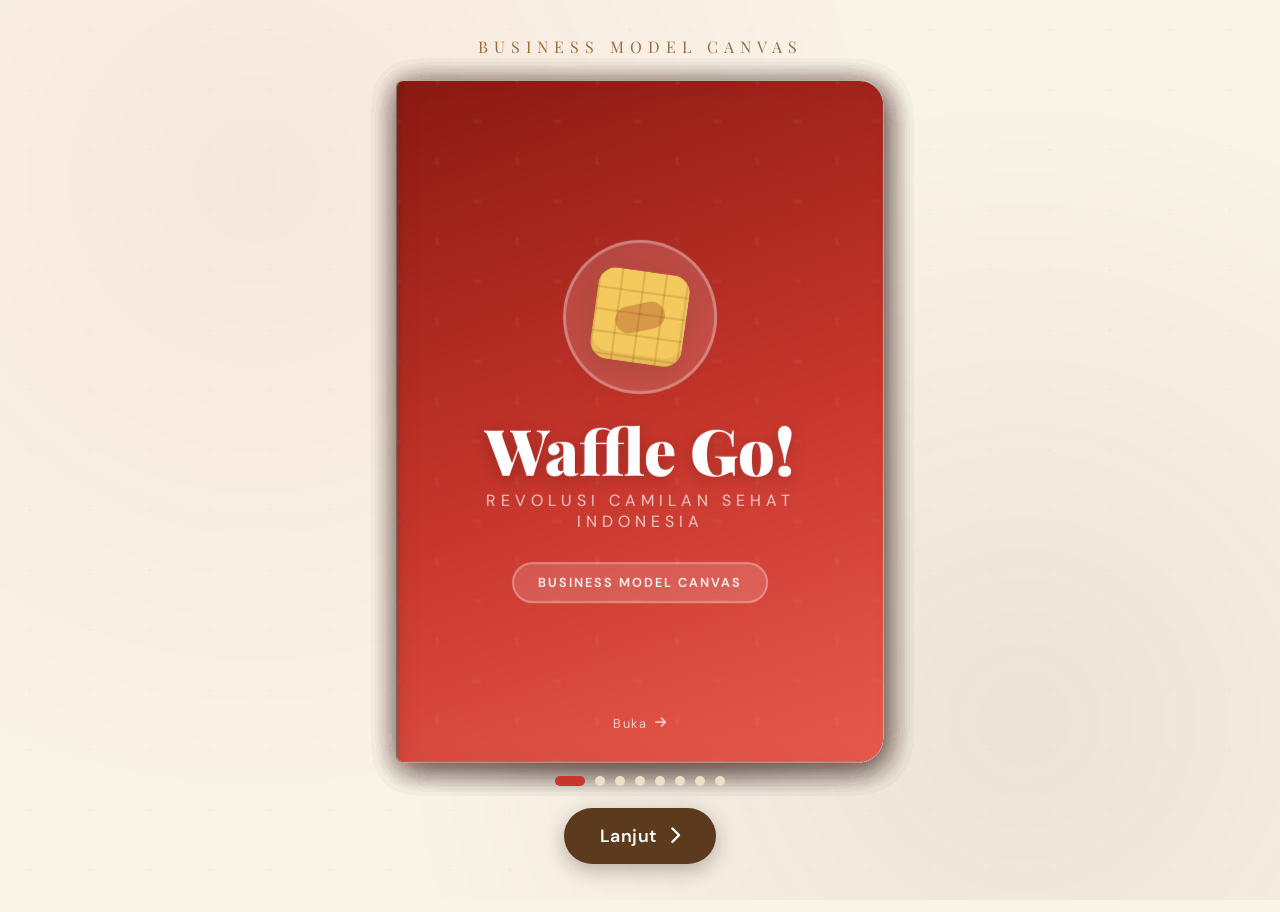
<file: index.html>
<!DOCTYPE html>
<html lang="id">

<head>
    <meta charset="UTF-8">
    <meta name="viewport" content="width=device-width, initial-scale=1.0">
    <title>Waffle Go! - Business Model Canvas</title>
    <link rel="preconnect" href="https://fonts.googleapis.com">
    <link
        href="https://fonts.googleapis.com/css2?family=Playfair+Display:ital,wght@0,700;0,900;1,700&family=DM+Sans:wght@300;400;500;600&display=swap"
        rel="stylesheet">
    <link rel="stylesheet" href="https://cdnjs.cloudflare.com/ajax/libs/font-awesome/6.4.0/css/all.min.css">
    <link rel="stylesheet" href="style.css">
</head>

<body>

    <p class="book-title">Business Model Canvas</p>

    <div class="scene">
        <div class="book-shadow" id="bookShadow"></div>
        <div class="book" id="book">

            <!-- PAPER 1: Cover / Intro -->
            <div class="paper">
                <div class="front cover">
                    <div class="cover-waffle-circle"></div>
                    <div class="cover-brand">Waffle Go!</div>
                    <div class="cover-tagline">Revolusi Camilan Sehat Indonesia</div>
                    <div class="cover-badge">Business Model Canvas</div>
                    <div class="flip-hint">Buka <i class="fas fa-arrow-right"></i></div>
                </div>
                <div class="back intro-page intro-face">
                    <h2>Revolusi Waffle Oat</h2>
                    <p>Waffle Go! hadir sebagai pionir kuliner yang memadukan kelezatan camilan bergaya modern dengan
                        gaya hidup sehat - mendobrak stigma bahwa makanan diet itu membosankan.</p>
                    <p>Dokumen ini menjabarkan <strong>9 blok utama BMC</strong> yang memetakan secara detail potensi
                        dan strategi operasional kami.</p>
                    <div class="intro-highlight">
                        <strong>Misi Kami</strong>
                        Menjadi brand camilan fungsional #1 di kalangan anak muda Indonesia yang sehat, aktif, dan sadar
                        gizi.
                    </div>
                    <div class="page-num">1 / 14</div>
                </div>
            </div>

            <!-- PAPER 2: Customer Segments / Value Propositions -->
            <div class="paper">
                <div class="front content-page">
                    <div class="bmc-header">
                        <div class="bmc-icon-wrap"><i class="fas fa-users"></i></div>
                        <div class="bmc-header-text">
                            <h2>Customer Segments</h2>
                            <span>BMC Blok 1</span>
                        </div>
                    </div>
                    <ul class="bmc-list">
                        <li><span class="dot"></span>
                            <div><strong>Gen Z & Milenial</strong>Usia 15-35 tahun, urban, aktif di media sosial</div>
                        </li>
                        <li><span class="dot"></span>
                            <div><strong>Mahasiswa & Pekerja Awal</strong>Sibuk, butuh asupan bergizi yang praktis</div>
                        </li>
                        <li><span class="dot"></span>
                            <div><strong>Penganut Hidup Sehat</strong>Fitness enthusiast & health-conscious consumer
                            </div>
                        </li>
                        <li><span class="dot"></span>
                            <div><strong>Pencari Makanan On-the-Go</strong>Prioritaskan kecepatan & kepraktisan</div>
                        </li>
                    </ul>
                    <div class="page-num">2 / 14</div>
                </div>
                <div class="back content-page">
                    <div class="bmc-header">
                        <div class="bmc-icon-wrap"><i class="fas fa-gem"></i></div>
                        <div class="bmc-header-text">
                            <h2>Value Propositions</h2>
                            <span>BMC Blok 2</span>
                        </div>
                    </div>
                    <ul class="bmc-list">
                        <li><span class="dot"></span>
                            <div><strong>100% Tepung Oat</strong>Tinggi serat, indeks glikemik rendah, bebas terigu
                            </div>
                        </li>
                        <li><span class="dot"></span>
                            <div><strong>Cepat Saji & Bergizi</strong>Praktis tanpa kompromi nutrisi</div>
                        </li>
                        <li><span class="dot"></span>
                            <div><strong>Eco-Friendly</strong>Kemasan 100% biodegradable</div>
                        </li>
                        <li><span class="dot"></span>
                            <div><strong>Rasa Variatif</strong>Manis alami & gurih untuk semua selera</div>
                        </li>
                    </ul>
                    <div class="page-num">3 / 14</div>
                </div>
            </div>

            <!-- PAPER 3: Channels / Customer Relationships -->
            <div class="paper">
                <div class="front content-page">
                    <div class="bmc-header">
                        <div class="bmc-icon-wrap"><i class="fas fa-store"></i></div>
                        <div class="bmc-header-text">
                            <h2>Channels</h2>
                            <span>BMC Blok 3</span>
                        </div>
                    </div>
                    <ul class="bmc-list">
                        <li><span class="dot"></span>
                            <div><strong>Kiosk Offline</strong>Area kampus, stasiun transit, pusat perbelanjaan</div>
                        </li>
                        <li><span class="dot"></span>
                            <div><strong>Platform Online</strong>GoFood, GrabFood, ShopeeFood</div>
                        </li>
                        <li><span class="dot"></span>
                            <div><strong>Media Sosial</strong>Instagram, TikTok, WhatsApp Business</div>
                        </li>
                        <li><span class="dot"></span>
                            <div><strong>Website & App</strong>Pre-order & loyalty program digital</div>
                        </li>
                    </ul>
                    <div class="page-num">4 / 14</div>
                </div>
                <div class="back content-page">
                    <div class="bmc-header">
                        <div class="bmc-icon-wrap"><i class="fas fa-heart"></i></div>
                        <div class="bmc-header-text">
                            <h2>Customer Relationships</h2>
                            <span>BMC Blok 4</span>
                        </div>
                    </div>
                    <ul class="bmc-list">
                        <li><span class="dot"></span>
                            <div><strong>Digital Stamp Loyalty</strong>Kumpulkan poin, dapatkan wafel gratis</div>
                        </li>
                        <li><span class="dot"></span>
                            <div><strong>Diskon Pelajar</strong>Harga khusus dengan ID Mahasiswa</div>
                        </li>
                        <li><span class="dot"></span>
                            <div><strong>Co-creation</strong>Voting menu baru via Instagram Stories</div>
                        </li>
                        <li><span class="dot"></span>
                            <div><strong>CS Responsif</strong>Layanan via DM dalam 30 menit</div>
                        </li>
                    </ul>
                    <div class="page-num">5 / 14</div>
                </div>
            </div>

            <!-- PAPER 4: Revenue Streams / Key Activities -->
            <div class="paper">
                <div class="front content-page">
                    <div class="bmc-header">
                        <div class="bmc-icon-wrap"><i class="fas fa-money-bill-wave"></i></div>
                        <div class="bmc-header-text">
                            <h2>Revenue Streams</h2>
                            <span>BMC Blok 5</span>
                        </div>
                    </div>
                    <ul class="bmc-list">
                        <li><span class="dot"></span>
                            <div><strong>Direct Sales</strong>Penjualan langsung di kiosk/booth</div>
                        </li>
                        <li><span class="dot"></span>
                            <div><strong>Online Order</strong>Komisi aplikasi delivery online</div>
                        </li>
                        <li><span class="dot"></span>
                            <div><strong>Katering B2B</strong>Event kampus, kantor, arisan komunitas</div>
                        </li>
                        <li><span class="dot"></span>
                            <div><strong>Cross-selling</strong>Minuman sehat & merchandise</div>
                        </li>
                    </ul>
                    <div class="page-num">6 / 14</div>
                </div>
                <div class="back content-page">
                    <div class="bmc-header">
                        <div class="bmc-icon-wrap"><i class="fas fa-cogs"></i></div>
                        <div class="bmc-header-text">
                            <h2>Key Activities</h2>
                            <span>BMC Blok 6</span>
                        </div>
                    </div>
                    <ul class="bmc-list">
                        <li><span class="dot"></span>
                            <div><strong>Produksi Harian</strong>Adonan oat segar disiapkan setiap pagi</div>
                        </li>
                        <li><span class="dot"></span>
                            <div><strong>Pelayanan Kilat</strong>Waktu penyajian < 3 menit per porsi</div>
                        </li>
                        <li><span class="dot"></span>
                            <div><strong>Pemasaran Digital</strong>Konten edukasi gizi & promo harian</div>
                        </li>
                        <li><span class="dot"></span>
                            <div><strong>R&D Rasa Baru</strong>Inovasi menu setiap kuartal</div>
                        </li>
                    </ul>
                    <div class="page-num">7 / 14</div>
                </div>
            </div>

            <!-- PAPER 5: Key Resources / Key Partnerships -->
            <div class="paper">
                <div class="front content-page">
                    <div class="bmc-header">
                        <div class="bmc-icon-wrap"><i class="fas fa-box-open"></i></div>
                        <div class="bmc-header-text">
                            <h2>Key Resources</h2>
                            <span>BMC Blok 7</span>
                        </div>
                    </div>
                    <ul class="bmc-list">
                        <li><span class="dot"></span>
                            <div><strong>Resep Rahasia</strong>Formulasi adonan oat eksklusif</div>
                        </li>
                        <li><span class="dot"></span>
                            <div><strong>Mesin Wafel Industri</strong>Presisi tinggi & kapasitas besar</div>
                        </li>
                        <li><span class="dot"></span>
                            <div><strong>SDM Terlatih</strong>Karyawan cekatan & hygiene-certified</div>
                        </li>
                        <li><span class="dot"></span>
                            <div><strong>Brand & Sosmed</strong>Identitas visual kuat + 10K+ followers</div>
                        </li>
                    </ul>
                    <div class="page-num">8 / 14</div>
                </div>
                <div class="back content-page">
                    <div class="bmc-header">
                        <div class="bmc-icon-wrap"><i class="fas fa-handshake"></i></div>
                        <div class="bmc-header-text">
                            <h2>Key Partnerships</h2>
                            <span>BMC Blok 8</span>
                        </div>
                    </div>
                    <ul class="bmc-list">
                        <li><span class="dot"></span>
                            <div><strong>Supplier Oat & Buah</strong>Pemasok lokal berstandar organik</div>
                        </li>
                        <li><span class="dot"></span>
                            <div><strong>Penyedia Lahan</strong>Koperasi kampus & minimarket</div>
                        </li>
                        <li><span class="dot"></span>
                            <div><strong>Ojek Online</strong>Gojek, Grab, Shopee untuk delivery</div>
                        </li>
                        <li><span class="dot"></span>
                            <div><strong>Fintech Payment</strong>QRIS, GoPay, OVO, Dana</div>
                        </li>
                    </ul>
                    <div class="page-num">9 / 14</div>
                </div>
            </div>

            <!-- PAPER 6: Cost Structure / Keunggulan -->
            <div class="paper">
                <div class="front content-page">
                    <div class="bmc-header">
                        <div class="bmc-icon-wrap"><i class="fas fa-chart-pie"></i></div>
                        <div class="bmc-header-text">
                            <h2>Cost Structure</h2>
                            <span>BMC Blok 9</span>
                        </div>
                    </div>
                    <ul class="bmc-list">
                        <li><span class="dot"></span>
                            <div><strong>Biaya Variabel</strong>Bahan baku, kemasan, komisi aplikasi delivery</div>
                        </li>
                        <li><span class="dot"></span>
                            <div><strong>Biaya Tetap</strong>Sewa booth, gaji karyawan, utilitas</div>
                        </li>
                        <li><span class="dot"></span>
                            <div><strong>Pemasaran</strong>Iklan digital, kolaborasi influencer</div>
                        </li>
                        <li><span class="dot"></span>
                            <div><strong>Overhead</strong>Listrik, air, internet, platform fee</div>
                        </li>
                    </ul>
                    <div class="page-num">10 / 14</div>
                </div>
                <div class="back content-page">
                    <div class="section-header">
                        <p class="section-title">Keunggulan Kompetitif</p>
                        <p class="section-subtitle">Why Waffle Go!</p>
                    </div>
                    <div class="advantage-item">
                        <div class="adv-emoji"><i class="fas fa-water"></i></div>
                        <div class="adv-text">
                            <strong>Blue Ocean Strategy</strong>
                            <span>Pasar baru sebagai makanan fungsional, bukan sekadar dessert</span>
                        </div>
                    </div>
                    <div class="advantage-item">
                        <div class="adv-emoji"><i class="fas fa-seedling"></i></div>
                        <div class="adv-text">
                            <strong>Nutrisi Superior</strong>
                            <span>100% oat, bebas terigu, pemanis alami</span>
                        </div>
                    </div>
                    <div class="advantage-item">
                        <div class="adv-emoji"><i class="fas fa-bolt"></i></div>
                        <div class="adv-text">
                            <strong>Speed & Convenience</strong>
                            <span>Kemasan ergonomis on-the-go siap dalam 3 menit</span>
                        </div>
                    </div>
                    <div class="advantage-item">
                        <div class="adv-emoji"><i class="fas fa-recycle"></i></div>
                        <div class="adv-text">
                            <strong>Eco-Commitment</strong>
                            <span>100% kemasan biodegradable, jejak karbon minim</span>
                        </div>
                    </div>
                    <div class="page-num">11 / 14</div>
                </div>
            </div>

            <!-- PAPER 7: Menu / Back Cover -->
            <div class="paper">
                <div class="front content-page">
                    <div class="section-header">
                        <p class="section-title section-title--large">Menu Favorit</p>
                        <p class="section-subtitle">Our Signature Waffle</p>
                    </div>
                    <div class="menu-item">
                        <div class="menu-emoji"><i class="fas fa-droplet"></i></div>
                        <div class="menu-info">
                            <strong>Classic Honey</strong>
                            <span>Madu murni & oat krispi, clean & manis alami</span>
                        </div>
                        <div class="menu-price">18K</div>
                    </div>
                    <div class="menu-item">
                        <div class="menu-emoji"><i class="fas fa-cookie-bite"></i></div>
                        <div class="menu-info">
                            <strong>Choco Power</strong>
                            <span>Dark chocolate + almond cincang, protein boost</span>
                        </div>
                        <div class="menu-price">22K</div>
                    </div>
                    <div class="menu-item">
                        <div class="menu-emoji"><i class="fas fa-seedling"></i></div>
                        <div class="menu-info">
                            <strong>Berry Fit</strong>
                            <span>Stroberi segar + Greek Yogurt, segar & probiotik</span>
                        </div>
                        <div class="menu-price">24K</div>
                    </div>
                    <div class="menu-item">
                        <div class="menu-emoji"><i class="fas fa-cheese"></i></div>
                        <div class="menu-info">
                            <strong>Savory Cheezy</strong>
                            <span>Keju leleh + oregano, gurih tanpa rasa bersalah</span>
                        </div>
                        <div class="menu-price">20K</div>
                    </div>
                    <div class="page-num">12 / 14</div>
                </div>
                <div class="back cover back-cover">
                    <h2>Mari Bergabung!</h2>
                    <p class="sub">Jadilah bagian dari revolusi camilan sehat Indonesia</p>
                    <div class="contact-list">
                        <div class="contact-item">
                            <i class="fab fa-instagram"></i>
                            <span>@WaffleGo.id</span>
                        </div>
                        <div class="contact-item">
                            <i class="fab fa-whatsapp"></i>
                            <span>0812-3456-7890</span>
                        </div>
                        <div class="contact-item">
                            <i class="fas fa-globe"></i>
                            <span>www.wafflego.id</span>
                        </div>
                        <div class="contact-item">
                            <i class="fas fa-map-marker-alt"></i>
                            <span>Malang, Jawa Timur</span>
                        </div>
                    </div>
                    <div class="flip-hint"><i class="fas fa-arrow-left"></i> Kembali ke awal</div>
                    <div class="page-num page-num--light">14 / 14</div>
                </div>
            </div>

        </div>
    </div>

    <!-- Progress dots -->
    <div class="progress" id="progress"></div>

    <!-- Navigation -->
    <div class="controls">
        <button class="ctrl-btn" id="prev-btn" type="button">
            <i class="fas fa-chevron-left"></i> Kembali
        </button>
        <button class="ctrl-btn" id="next-btn" type="button">
            Lanjut <i class="fas fa-chevron-right"></i>
        </button>
    </div>
    <script src="script.js"></script>
</body>

</html>
</file>
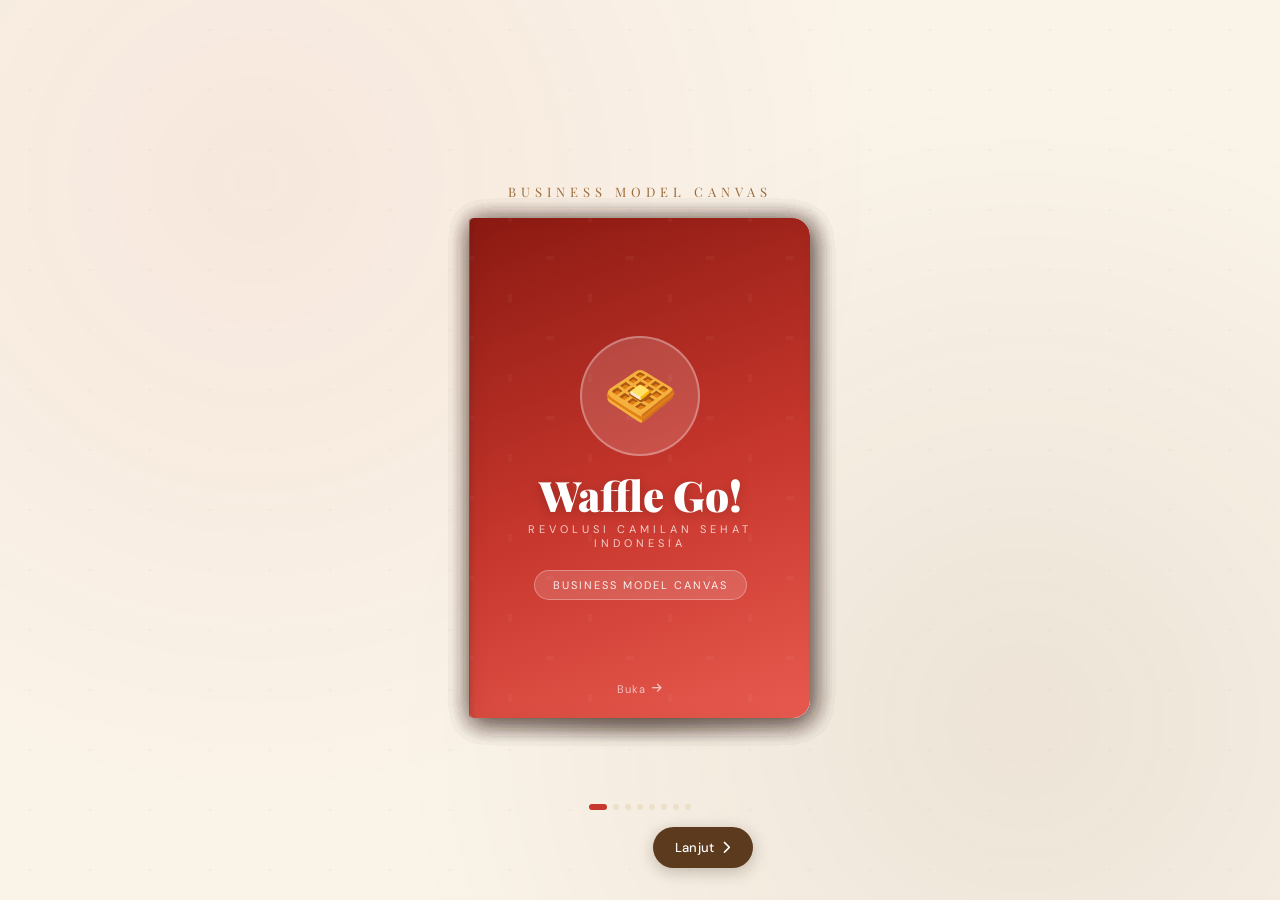
<file: waffle-go.html>
<!DOCTYPE html>
<html lang="id">
<head>
    <meta charset="UTF-8">
    <meta name="viewport" content="width=device-width, initial-scale=1.0">
    <title>Waffle Go! — Business Model Canvas</title>
    <link rel="preconnect" href="https://fonts.googleapis.com">
    <link href="https://fonts.googleapis.com/css2?family=Playfair+Display:ital,wght@0,700;0,900;1,700&family=DM+Sans:wght@300;400;500;600&display=swap" rel="stylesheet">
    <link rel="stylesheet" href="https://cdnjs.cloudflare.com/ajax/libs/font-awesome/6.4.0/css/all.min.css">
    <style>
        :root {
            --red: #C8372D;
            --red-dark: #8B1A12;
            --red-light: #F5C6C3;
            --cream: #FAF3E8;
            --cream-dark: #EDE0C8;
            --brown: #5C3A1E;
            --brown-light: #9C6B3C;
            --text: #2C1810;
            --white: #FFFDF9;
            --gold: #D4A843;
        }

        * { box-sizing: border-box; -webkit-tap-highlight-color: transparent; margin: 0; padding: 0; }

        body {
            background: var(--cream);
            display: flex;
            flex-direction: column;
            justify-content: center;
            align-items: center;
            min-height: 100vh;
            font-family: 'DM Sans', sans-serif;
            overflow: hidden;
            position: relative;
        }

        /* Background texture */
        body::before {
            content: '';
            position: fixed;
            inset: 0;
            background-image: 
                radial-gradient(circle at 20% 20%, rgba(200,55,45,0.06) 0%, transparent 50%),
                radial-gradient(circle at 80% 80%, rgba(92,58,30,0.08) 0%, transparent 50%),
                url("data:image/svg+xml,%3Csvg xmlns='http://www.w3.org/2000/svg' width='60' height='60'%3E%3Ccircle cx='30' cy='30' r='1' fill='%235C3A1E' opacity='0.06'/%3E%3C/svg%3E");
            pointer-events: none;
            z-index: 0;
        }

        /* Title above book */
        .book-title {
            font-family: 'Playfair Display', serif;
            font-size: 13px;
            letter-spacing: 5px;
            text-transform: uppercase;
            color: var(--brown-light);
            margin-bottom: 18px;
            position: relative;
            z-index: 10;
        }

        /* Scene + shadow */
        .scene {
            position: relative;
            z-index: 10;
        }

        .book-shadow {
            position: absolute;
            bottom: -20px;
            left: 50%;
            transform: translateX(-50%);
            width: 320px;
            height: 30px;
            background: radial-gradient(ellipse, rgba(44,24,16,0.3) 0%, transparent 70%);
            filter: blur(8px);
            z-index: 1;
            transition: width 0.6s ease;
        }

        /* Book container */
        .book {
            position: relative;
            width: 340px;
            height: 500px;
            transition: transform 0.7s cubic-bezier(0.645, 0.045, 0.355, 1);
            z-index: 2;
            transform-style: preserve-3d;
        }

        /* Paper layers */
        .paper {
            position: absolute;
            width: 100%;
            height: 100%;
            top: 0; left: 0;
            perspective: 2000px;
            transform-style: preserve-3d;
            transform-origin: left center;
            transition: transform 0.75s cubic-bezier(0.645, 0.045, 0.355, 1);
            cursor: pointer;
        }

        /* Page faces */
        .front, .back {
            background: var(--white);
            position: absolute;
            width: 100%;
            height: 100%;
            top: 0; left: 0;
            backface-visibility: hidden;
            display: flex;
            flex-direction: column;
            padding: 36px 30px;
            border-radius: 4px 18px 18px 4px;
            box-shadow: 
                inset 6px 0 20px rgba(44,24,16,0.04),
                2px 4px 25px rgba(44,24,16,0.18),
                -1px 0 0 rgba(44,24,16,0.08);
            overflow: hidden;
        }

        .front::before {
            content: '';
            position: absolute;
            left: 0; top: 0;
            width: 6px; height: 100%;
            background: linear-gradient(to right, rgba(44,24,16,0.12), transparent);
            border-radius: 4px 0 0 4px;
        }

        .back {
            transform: rotateY(180deg);
            border-radius: 18px 4px 4px 18px;
            box-shadow: 
                inset -6px 0 20px rgba(44,24,16,0.04),
                -2px 4px 25px rgba(44,24,16,0.18),
                1px 0 0 rgba(44,24,16,0.08);
        }

        .back::before {
            content: '';
            position: absolute;
            right: 0; top: 0;
            width: 6px; height: 100%;
            background: linear-gradient(to left, rgba(44,24,16,0.12), transparent);
            border-radius: 0 4px 4px 0;
        }

        .paper.flipped {
            transform: rotateY(-180deg);
        }

        /* ── COVER ── */
        .cover {
            background: linear-gradient(160deg, var(--red-dark) 0%, var(--red) 55%, #E85A4F 100%);
            justify-content: center;
            align-items: center;
            text-align: center;
            padding: 40px 30px;
            position: relative;
            overflow: hidden;
        }

        .cover::after {
            content: '';
            position: absolute;
            inset: 0;
            background: url("data:image/svg+xml,%3Csvg xmlns='http://www.w3.org/2000/svg' width='80' height='80'%3E%3Crect x='38' y='0' width='4' height='4' fill='white' opacity='0.04' rx='1'/%3E%3Crect x='0' y='38' width='4' height='4' fill='white' opacity='0.04' rx='1'/%3E%3Crect x='76' y='38' width='4' height='4' fill='white' opacity='0.04' rx='1'/%3E%3Crect x='38' y='76' width='4' height='4' fill='white' opacity='0.04' rx='1'/%3E%3C/svg%3E");
            pointer-events: none;
        }

        .cover-waffle-circle {
            width: 120px;
            height: 120px;
            border-radius: 50%;
            background: rgba(255,255,255,0.15);
            border: 2px solid rgba(255,255,255,0.3);
            display: flex;
            align-items: center;
            justify-content: center;
            margin: 0 auto 18px;
            position: relative;
            z-index: 1;
        }

        .cover-waffle-circle::before {
            content: '🧇';
            font-size: 60px;
            line-height: 1;
        }

        .cover-brand {
            font-family: 'Playfair Display', serif;
            font-size: 42px;
            font-weight: 900;
            color: white;
            line-height: 1;
            margin-bottom: 6px;
            position: relative;
            z-index: 1;
            text-shadow: 0 2px 12px rgba(0,0,0,0.2);
        }

        .cover-tagline {
            font-size: 11px;
            letter-spacing: 4px;
            text-transform: uppercase;
            color: rgba(255,255,255,0.75);
            margin-bottom: 20px;
            position: relative;
            z-index: 1;
        }

        .cover-badge {
            background: rgba(255,255,255,0.15);
            border: 1px solid rgba(255,255,255,0.3);
            border-radius: 30px;
            padding: 7px 18px;
            font-size: 11px;
            color: rgba(255,255,255,0.9);
            letter-spacing: 2px;
            text-transform: uppercase;
            position: relative;
            z-index: 1;
        }

        .flip-hint {
            position: absolute;
            bottom: 22px;
            color: rgba(255,255,255,0.65);
            font-size: 11px;
            letter-spacing: 1px;
            display: flex;
            align-items: center;
            gap: 6px;
            z-index: 1;
            animation: hintBounce 2s ease-in-out infinite;
        }

        @keyframes hintBounce {
            0%, 100% { transform: translateX(0); opacity: 0.65; }
            50% { transform: translateX(5px); opacity: 1; }
        }

        /* ── BMC PAGES ── */
        .bmc-header {
            display: flex;
            align-items: center;
            gap: 14px;
            margin-bottom: 20px;
            padding-bottom: 16px;
            border-bottom: 1px solid var(--cream-dark);
        }

        .bmc-icon-wrap {
            width: 48px;
            height: 48px;
            border-radius: 14px;
            background: linear-gradient(135deg, var(--red) 0%, var(--red-dark) 100%);
            display: flex;
            align-items: center;
            justify-content: center;
            flex-shrink: 0;
            box-shadow: 0 4px 12px rgba(200,55,45,0.3);
        }

        .bmc-icon-wrap i {
            font-size: 20px;
            color: white;
        }

        .bmc-header-text h2 {
            font-family: 'Playfair Display', serif;
            font-size: 17px;
            font-weight: 700;
            color: var(--text);
            margin-bottom: 2px;
        }

        .bmc-header-text span {
            font-size: 11px;
            color: var(--brown-light);
            letter-spacing: 1px;
            text-transform: uppercase;
        }

        .bmc-list {
            list-style: none;
            display: flex;
            flex-direction: column;
            gap: 10px;
            flex: 1;
        }

        .bmc-list li {
            display: flex;
            align-items: flex-start;
            gap: 10px;
            font-size: 13px;
            color: var(--text);
            line-height: 1.5;
            background: var(--cream);
            border-radius: 10px;
            padding: 10px 12px;
            border-left: 3px solid var(--cream-dark);
            transition: border-color 0.2s;
        }

        .bmc-list li strong {
            color: var(--red-dark);
            display: block;
            font-size: 12px;
            margin-bottom: 1px;
        }

        .bmc-list li .dot {
            width: 6px;
            height: 6px;
            border-radius: 50%;
            background: var(--red);
            flex-shrink: 0;
            margin-top: 6px;
        }

        /* ── INTRO PAGE ── */
        .intro-page h2 {
            font-family: 'Playfair Display', serif;
            font-size: 22px;
            color: var(--red-dark);
            margin-bottom: 14px;
        }

        .intro-page p {
            font-size: 13px;
            line-height: 1.7;
            color: var(--text);
            margin-bottom: 14px;
        }

        .intro-highlight {
            background: linear-gradient(135deg, var(--red) 0%, var(--red-dark) 100%);
            border-radius: 12px;
            padding: 14px 16px;
            color: white;
            font-size: 12px;
            line-height: 1.6;
        }

        .intro-highlight strong {
            font-size: 14px;
            display: block;
            margin-bottom: 4px;
        }

        /* ── MENU PAGE ── */
        .menu-item {
            background: var(--cream);
            border-radius: 12px;
            padding: 12px 14px;
            margin-bottom: 10px;
            display: flex;
            align-items: center;
            gap: 12px;
            border: 1px solid var(--cream-dark);
        }

        .menu-emoji {
            font-size: 28px;
            flex-shrink: 0;
        }

        .menu-info strong {
            font-size: 13px;
            font-weight: 600;
            color: var(--text);
            display: block;
        }

        .menu-info span {
            font-size: 11.5px;
            color: var(--brown-light);
            line-height: 1.4;
        }

        .menu-price {
            margin-left: auto;
            font-family: 'Playfair Display', serif;
            font-size: 15px;
            font-weight: 700;
            color: var(--red);
            flex-shrink: 0;
        }

        /* ── ADVANTAGE PAGE ── */
        .advantage-item {
            background: var(--cream);
            border-radius: 12px;
            padding: 11px 13px;
            margin-bottom: 9px;
            display: flex;
            align-items: flex-start;
            gap: 10px;
        }

        .adv-emoji { font-size: 20px; flex-shrink: 0; margin-top: 1px; }

        .adv-text strong {
            font-size: 12.5px;
            font-weight: 600;
            color: var(--red-dark);
            display: block;
            margin-bottom: 2px;
        }

        .adv-text span {
            font-size: 11.5px;
            color: var(--text);
            line-height: 1.45;
        }

        /* ── BACK COVER ── */
        .back-cover {
            background: linear-gradient(160deg, var(--brown) 0%, var(--brown-light) 100%);
            justify-content: center;
            align-items: center;
            text-align: center;
            position: relative;
            overflow: hidden;
        }

        .back-cover::after {
            content: '🧇';
            position: absolute;
            font-size: 200px;
            opacity: 0.06;
            bottom: -40px;
            right: -30px;
            pointer-events: none;
        }

        .back-cover h2 {
            font-family: 'Playfair Display', serif;
            font-size: 26px;
            color: white;
            margin-bottom: 8px;
            position: relative;
            z-index: 1;
        }

        .back-cover .sub {
            font-size: 12px;
            color: rgba(255,255,255,0.7);
            margin-bottom: 24px;
            font-style: italic;
            position: relative;
            z-index: 1;
        }

        .contact-list {
            background: rgba(255,255,255,0.12);
            border: 1px solid rgba(255,255,255,0.2);
            border-radius: 14px;
            padding: 16px 20px;
            width: 100%;
            display: flex;
            flex-direction: column;
            gap: 10px;
            position: relative;
            z-index: 1;
        }

        .contact-item {
            display: flex;
            align-items: center;
            gap: 12px;
            font-size: 13px;
            color: white;
        }

        .contact-item i {
            width: 32px;
            height: 32px;
            background: rgba(255,255,255,0.15);
            border-radius: 8px;
            display: flex;
            align-items: center;
            justify-content: center;
            flex-shrink: 0;
        }

        .back-cover .flip-hint {
            animation-name: hintBounceLeft;
        }

        @keyframes hintBounceLeft {
            0%, 100% { transform: translateX(0); opacity: 0.65; }
            50% { transform: translateX(-5px); opacity: 1; }
        }

        /* Page number */
        .page-num {
            position: absolute;
            bottom: 14px;
            right: 18px;
            font-size: 10px;
            color: var(--cream-dark);
            letter-spacing: 1px;
            font-weight: 500;
        }
        .back .page-num { left: 18px; right: auto; }

        /* ── NAVIGATION ── */
        .controls {
            position: fixed;
            bottom: 32px;
            display: flex;
            gap: 14px;
            z-index: 100;
        }

        .ctrl-btn {
            background: var(--brown);
            color: white;
            border: none;
            padding: 12px 22px;
            border-radius: 50px;
            cursor: pointer;
            font-family: 'DM Sans', sans-serif;
            font-size: 13px;
            font-weight: 500;
            box-shadow: 0 4px 16px rgba(44,24,16,0.25);
            transition: all 0.25s ease;
            display: flex;
            align-items: center;
            gap: 8px;
            letter-spacing: 0.3px;
        }

        .ctrl-btn:hover:not(:disabled) {
            background: var(--red);
            transform: translateY(-2px);
            box-shadow: 0 6px 20px rgba(200,55,45,0.35);
        }

        .ctrl-btn:disabled {
            opacity: 0;
            pointer-events: none;
        }

        /* Progress dots */
        .progress {
            position: fixed;
            bottom: 90px;
            display: flex;
            gap: 6px;
            z-index: 100;
        }

        .dot {
            width: 6px;
            height: 6px;
            border-radius: 50%;
            background: var(--cream-dark);
            transition: all 0.3s ease;
        }

        .dot.active {
            background: var(--red);
            width: 18px;
            border-radius: 3px;
        }

        /* Responsive */
        @media (max-width: 480px) {
            .book { width: 260px; height: 400px; }
            .front, .back { padding: 24px 20px; }
            .cover-brand { font-size: 34px; }
            .bmc-header h2 { font-size: 15px; }
            .bmc-list li { font-size: 12px; padding: 8px 10px; }
            .ctrl-btn { padding: 10px 16px; font-size: 12px; }
        }
    </style>
</head>
<body>

<p class="book-title">Business Model Canvas</p>

<div class="scene">
    <div class="book-shadow" id="bookShadow"></div>
    <div class="book" id="book">

        <!-- PAPER 1: Cover / Intro -->
        <div class="paper">
            <div class="front cover">
                <div class="cover-waffle-circle"></div>
                <div class="cover-brand">Waffle Go!</div>
                <div class="cover-tagline">Revolusi Camilan Sehat Indonesia</div>
                <div class="cover-badge">Business Model Canvas</div>
                <div class="flip-hint">Buka <i class="fas fa-arrow-right"></i></div>
            </div>
            <div class="back intro-page" style="padding: 36px 30px;">
                <h2>Revolusi Waffle Oat</h2>
                <p>Waffle Go! hadir sebagai pionir kuliner yang memadukan kelezatan camilan bergaya modern dengan gaya hidup sehat—mendobrak stigma bahwa makanan diet itu membosankan.</p>
                <p>Dokumen ini menjabarkan <strong>9 blok utama BMC</strong> yang memetakan secara detail potensi dan strategi operasional kami.</p>
                <div class="intro-highlight">
                    <strong>Misi Kami</strong>
                    Menjadi brand camilan fungsional #1 di kalangan anak muda Indonesia yang sehat, aktif, dan sadar gizi.
                </div>
                <div class="page-num">1 / 14</div>
            </div>
        </div>

        <!-- PAPER 2: Customer Segments / Value Propositions -->
        <div class="paper">
            <div class="front" style="padding: 28px 26px;">
                <div class="bmc-header">
                    <div class="bmc-icon-wrap"><i class="fas fa-users"></i></div>
                    <div class="bmc-header-text">
                        <h2>Customer Segments</h2>
                        <span>BMC Blok 1</span>
                    </div>
                </div>
                <ul class="bmc-list">
                    <li><span class="dot"></span><div><strong>Gen Z & Milenial</strong>Usia 15–35 tahun, urban, aktif di media sosial</div></li>
                    <li><span class="dot"></span><div><strong>Mahasiswa & Pekerja Awal</strong>Sibuk, butuh asupan bergizi yang praktis</div></li>
                    <li><span class="dot"></span><div><strong>Penganut Hidup Sehat</strong>Fitness enthusiast & health-conscious consumer</div></li>
                    <li><span class="dot"></span><div><strong>Pencari Makanan On-the-Go</strong>Prioritaskan kecepatan & kepraktisan</div></li>
                </ul>
                <div class="page-num">2 / 14</div>
            </div>
            <div class="back" style="padding: 28px 26px;">
                <div class="bmc-header">
                    <div class="bmc-icon-wrap"><i class="fas fa-gem"></i></div>
                    <div class="bmc-header-text">
                        <h2>Value Propositions</h2>
                        <span>BMC Blok 2</span>
                    </div>
                </div>
                <ul class="bmc-list">
                    <li><span class="dot"></span><div><strong>100% Tepung Oat</strong>Tinggi serat, indeks glikemik rendah, bebas terigu</div></li>
                    <li><span class="dot"></span><div><strong>Cepat Saji & Bergizi</strong>Praktis tanpa kompromi nutrisi</div></li>
                    <li><span class="dot"></span><div><strong>Eco-Friendly</strong>Kemasan 100% biodegradable</div></li>
                    <li><span class="dot"></span><div><strong>Rasa Variatif</strong>Manis alami & gurih untuk semua selera</div></li>
                </ul>
                <div class="page-num">3 / 14</div>
            </div>
        </div>

        <!-- PAPER 3: Channels / Customer Relationships -->
        <div class="paper">
            <div class="front" style="padding: 28px 26px;">
                <div class="bmc-header">
                    <div class="bmc-icon-wrap"><i class="fas fa-store"></i></div>
                    <div class="bmc-header-text">
                        <h2>Channels</h2>
                        <span>BMC Blok 3</span>
                    </div>
                </div>
                <ul class="bmc-list">
                    <li><span class="dot"></span><div><strong>Kiosk Offline</strong>Area kampus, stasiun transit, pusat perbelanjaan</div></li>
                    <li><span class="dot"></span><div><strong>Platform Online</strong>GoFood, GrabFood, ShopeeFood</div></li>
                    <li><span class="dot"></span><div><strong>Media Sosial</strong>Instagram, TikTok, WhatsApp Business</div></li>
                    <li><span class="dot"></span><div><strong>Website & App</strong>Pre-order & loyalty program digital</div></li>
                </ul>
                <div class="page-num">4 / 14</div>
            </div>
            <div class="back" style="padding: 28px 26px;">
                <div class="bmc-header">
                    <div class="bmc-icon-wrap"><i class="fas fa-heart"></i></div>
                    <div class="bmc-header-text">
                        <h2>Customer Relationships</h2>
                        <span>BMC Blok 4</span>
                    </div>
                </div>
                <ul class="bmc-list">
                    <li><span class="dot"></span><div><strong>Digital Stamp Loyalty</strong>Kumpulkan poin, dapatkan wafel gratis</div></li>
                    <li><span class="dot"></span><div><strong>Diskon Pelajar</strong>Harga khusus dengan ID Mahasiswa</div></li>
                    <li><span class="dot"></span><div><strong>Co-creation</strong>Voting menu baru via Instagram Stories</div></li>
                    <li><span class="dot"></span><div><strong>CS Responsif</strong>Layanan via DM dalam 30 menit</div></li>
                </ul>
                <div class="page-num">5 / 14</div>
            </div>
        </div>

        <!-- PAPER 4: Revenue Streams / Key Activities -->
        <div class="paper">
            <div class="front" style="padding: 28px 26px;">
                <div class="bmc-header">
                    <div class="bmc-icon-wrap"><i class="fas fa-money-bill-wave"></i></div>
                    <div class="bmc-header-text">
                        <h2>Revenue Streams</h2>
                        <span>BMC Blok 5</span>
                    </div>
                </div>
                <ul class="bmc-list">
                    <li><span class="dot"></span><div><strong>Direct Sales</strong>Penjualan langsung di kiosk/booth</div></li>
                    <li><span class="dot"></span><div><strong>Online Order</strong>Komisi aplikasi delivery online</div></li>
                    <li><span class="dot"></span><div><strong>Katering B2B</strong>Event kampus, kantor, arisan komunitas</div></li>
                    <li><span class="dot"></span><div><strong>Cross-selling</strong>Minuman sehat & merchandise</div></li>
                </ul>
                <div class="page-num">6 / 14</div>
            </div>
            <div class="back" style="padding: 28px 26px;">
                <div class="bmc-header">
                    <div class="bmc-icon-wrap"><i class="fas fa-cogs"></i></div>
                    <div class="bmc-header-text">
                        <h2>Key Activities</h2>
                        <span>BMC Blok 6</span>
                    </div>
                </div>
                <ul class="bmc-list">
                    <li><span class="dot"></span><div><strong>Produksi Harian</strong>Adonan oat segar disiapkan setiap pagi</div></li>
                    <li><span class="dot"></span><div><strong>Pelayanan Kilat</strong>Waktu penyajian < 3 menit per porsi</div></li>
                    <li><span class="dot"></span><div><strong>Pemasaran Digital</strong>Konten edukasi gizi & promo harian</div></li>
                    <li><span class="dot"></span><div><strong>R&D Rasa Baru</strong>Inovasi menu setiap kuartal</div></li>
                </ul>
                <div class="page-num">7 / 14</div>
            </div>
        </div>

        <!-- PAPER 5: Key Resources / Key Partnerships -->
        <div class="paper">
            <div class="front" style="padding: 28px 26px;">
                <div class="bmc-header">
                    <div class="bmc-icon-wrap"><i class="fas fa-box-open"></i></div>
                    <div class="bmc-header-text">
                        <h2>Key Resources</h2>
                        <span>BMC Blok 7</span>
                    </div>
                </div>
                <ul class="bmc-list">
                    <li><span class="dot"></span><div><strong>Resep Rahasia</strong>Formulasi adonan oat eksklusif</div></li>
                    <li><span class="dot"></span><div><strong>Mesin Wafel Industri</strong>Presisi tinggi & kapasitas besar</div></li>
                    <li><span class="dot"></span><div><strong>SDM Terlatih</strong>Karyawan cekatan & hygiene-certified</div></li>
                    <li><span class="dot"></span><div><strong>Brand & Sosmed</strong>Identitas visual kuat + 10K+ followers</div></li>
                </ul>
                <div class="page-num">8 / 14</div>
            </div>
            <div class="back" style="padding: 28px 26px;">
                <div class="bmc-header">
                    <div class="bmc-icon-wrap"><i class="fas fa-handshake"></i></div>
                    <div class="bmc-header-text">
                        <h2>Key Partnerships</h2>
                        <span>BMC Blok 8</span>
                    </div>
                </div>
                <ul class="bmc-list">
                    <li><span class="dot"></span><div><strong>Supplier Oat & Buah</strong>Pemasok lokal berstandar organik</div></li>
                    <li><span class="dot"></span><div><strong>Penyedia Lahan</strong>Koperasi kampus & minimarket</div></li>
                    <li><span class="dot"></span><div><strong>Ojek Online</strong>Gojek, Grab, Shopee untuk delivery</div></li>
                    <li><span class="dot"></span><div><strong>Fintech Payment</strong>QRIS, GoPay, OVO, Dana</div></li>
                </ul>
                <div class="page-num">9 / 14</div>
            </div>
        </div>

        <!-- PAPER 6: Cost Structure / Keunggulan -->
        <div class="paper">
            <div class="front" style="padding: 28px 26px;">
                <div class="bmc-header">
                    <div class="bmc-icon-wrap"><i class="fas fa-chart-pie"></i></div>
                    <div class="bmc-header-text">
                        <h2>Cost Structure</h2>
                        <span>BMC Blok 9</span>
                    </div>
                </div>
                <ul class="bmc-list">
                    <li><span class="dot"></span><div><strong>Biaya Variabel</strong>Bahan baku, kemasan, komisi aplikasi delivery</div></li>
                    <li><span class="dot"></span><div><strong>Biaya Tetap</strong>Sewa booth, gaji karyawan, utilitas</div></li>
                    <li><span class="dot"></span><div><strong>Pemasaran</strong>Iklan digital, kolaborasi influencer</div></li>
                    <li><span class="dot"></span><div><strong>Overhead</strong>Listrik, air, internet, platform fee</div></li>
                </ul>
                <div class="page-num">10 / 14</div>
            </div>
            <div class="back" style="padding: 28px 26px;">
                <div style="margin-bottom: 16px; padding-bottom: 14px; border-bottom: 1px solid var(--cream-dark);">
                    <p style="font-family: 'Playfair Display', serif; font-size: 18px; font-weight: 700; color: var(--text); margin-bottom: 2px;">Keunggulan Kompetitif</p>
                    <p style="font-size: 11px; color: var(--brown-light); text-transform: uppercase; letter-spacing: 1px;">Why Waffle Go!</p>
                </div>
                <div class="advantage-item">
                    <div class="adv-emoji">🌊</div>
                    <div class="adv-text">
                        <strong>Blue Ocean Strategy</strong>
                        <span>Pasar baru sebagai makanan fungsional, bukan sekadar dessert</span>
                    </div>
                </div>
                <div class="advantage-item">
                    <div class="adv-emoji">🌾</div>
                    <div class="adv-text">
                        <strong>Nutrisi Superior</strong>
                        <span>100% oat, bebas terigu, pemanis alami</span>
                    </div>
                </div>
                <div class="advantage-item">
                    <div class="adv-emoji">⚡</div>
                    <div class="adv-text">
                        <strong>Speed & Convenience</strong>
                        <span>Kemasan ergonomis on-the-go siap dalam 3 menit</span>
                    </div>
                </div>
                <div class="advantage-item">
                    <div class="adv-emoji">♻️</div>
                    <div class="adv-text">
                        <strong>Eco-Commitment</strong>
                        <span>100% kemasan biodegradable, jejak karbon minim</span>
                    </div>
                </div>
                <div class="page-num">11 / 14</div>
            </div>
        </div>

        <!-- PAPER 7: Menu / Back Cover -->
        <div class="paper">
            <div class="front" style="padding: 28px 26px;">
                <div style="margin-bottom: 18px; padding-bottom: 14px; border-bottom: 1px solid var(--cream-dark);">
                    <p style="font-family: 'Playfair Display', serif; font-size: 20px; font-weight: 700; color: var(--text); margin-bottom: 2px;">Menu Favorit</p>
                    <p style="font-size: 11px; color: var(--brown-light); text-transform: uppercase; letter-spacing: 1px;">Our Signature Waffle</p>
                </div>
                <div class="menu-item">
                    <div class="menu-emoji">🍯</div>
                    <div class="menu-info">
                        <strong>Classic Honey</strong>
                        <span>Madu murni & oat krispi, clean & manis alami</span>
                    </div>
                    <div class="menu-price">18K</div>
                </div>
                <div class="menu-item">
                    <div class="menu-emoji">🍫</div>
                    <div class="menu-info">
                        <strong>Choco Power</strong>
                        <span>Dark chocolate + almond cincang, protein boost</span>
                    </div>
                    <div class="menu-price">22K</div>
                </div>
                <div class="menu-item">
                    <div class="menu-emoji">🍓</div>
                    <div class="menu-info">
                        <strong>Berry Fit</strong>
                        <span>Stroberi segar + Greek Yogurt, segar & probiotik</span>
                    </div>
                    <div class="menu-price">24K</div>
                </div>
                <div class="menu-item">
                    <div class="menu-emoji">🧀</div>
                    <div class="menu-info">
                        <strong>Savory Cheezy</strong>
                        <span>Keju leleh + oregano, gurih tanpa rasa bersalah</span>
                    </div>
                    <div class="menu-price">20K</div>
                </div>
                <div class="page-num">12 / 14</div>
            </div>
            <div class="back cover back-cover">
                <h2>Mari Bergabung!</h2>
                <p class="sub">Jadilah bagian dari revolusi camilan sehat Indonesia</p>
                <div class="contact-list">
                    <div class="contact-item">
                        <i class="fab fa-instagram"></i>
                        <span>@WaffleGo.id</span>
                    </div>
                    <div class="contact-item">
                        <i class="fab fa-whatsapp"></i>
                        <span>0812-3456-7890</span>
                    </div>
                    <div class="contact-item">
                        <i class="fas fa-globe"></i>
                        <span>www.wafflego.id</span>
                    </div>
                    <div class="contact-item">
                        <i class="fas fa-map-marker-alt"></i>
                        <span>Malang, Jawa Timur</span>
                    </div>
                </div>
                <div class="flip-hint"><i class="fas fa-arrow-left"></i> Kembali ke awal</div>
                <div class="page-num" style="color: rgba(255,255,255,0.4);">14 / 14</div>
            </div>
        </div>

    </div>
</div>

<!-- Progress dots -->
<div class="progress" id="progress"></div>

<!-- Navigation -->
<div class="controls">
    <button class="ctrl-btn" id="prev-btn" onclick="goPrevPage()">
        <i class="fas fa-chevron-left"></i> Kembali
    </button>
    <button class="ctrl-btn" id="next-btn" onclick="goNextPage()">
        Lanjut <i class="fas fa-chevron-right"></i>
    </button>
</div>

<script>
    const book = document.getElementById('book');
    const prevBtn = document.getElementById('prev-btn');
    const nextBtn = document.getElementById('next-btn');
    const progressEl = document.getElementById('progress');
    const papers = document.querySelectorAll('.paper');

    let currentLocation = 1;
    const numOfPapers = papers.length;
    const maxLocation = numOfPapers + 1;
    const totalPages = numOfPapers * 2;

    // Build progress dots
    for (let i = 0; i < numOfPapers + 1; i++) {
        const dot = document.createElement('div');
        dot.className = 'dot' + (i === 0 ? ' active' : '');
        progressEl.appendChild(dot);
    }

    // Init z-indexes
    papers.forEach((p, i) => p.style.zIndex = numOfPapers - i);

    function updateUI() {
        prevBtn.disabled = currentLocation === 1;
        nextBtn.disabled = currentLocation === maxLocation;

        // Update dots
        document.querySelectorAll('.progress .dot').forEach((d, i) => {
            d.classList.toggle('active', i === currentLocation - 1);
        });
    }

    function openBook() {
        book.style.transform = 'translateX(50%)';
    }

    function closeBook(start) {
        book.style.transform = start ? 'translateX(0%)' : 'translateX(100%)';
    }

    function goNextPage() {
        if (currentLocation < maxLocation) {
            const paper = papers[currentLocation - 1];
            paper.classList.add('flipped');
            paper.style.zIndex = currentLocation;

            if (currentLocation === 1) openBook();
            if (currentLocation === numOfPapers) closeBook(false);

            currentLocation++;
            updateUI();
        }
    }

    function goPrevPage() {
        if (currentLocation > 1) {
            currentLocation--;
            const paper = papers[currentLocation - 1];
            paper.classList.remove('flipped');
            paper.style.zIndex = numOfPapers - currentLocation + 1;

            if (currentLocation === 1) closeBook(true);
            if (currentLocation === numOfPapers) openBook();

            updateUI();
        }
    }

    // Click on page to flip
    papers.forEach(paper => {
        paper.querySelector('.front').addEventListener('click', goNextPage);
        paper.querySelector('.back').addEventListener('click', goPrevPage);
    });

    // Keyboard navigation
    document.addEventListener('keydown', e => {
        if (e.key === 'ArrowRight' || e.key === ' ') goNextPage();
        if (e.key === 'ArrowLeft') goPrevPage();
    });

    // Touch swipe
    let touchStartX = 0;
    document.addEventListener('touchstart', e => touchStartX = e.touches[0].clientX);
    document.addEventListener('touchend', e => {
        const dx = e.changedTouches[0].clientX - touchStartX;
        if (dx < -50) goNextPage();
        if (dx > 50) goPrevPage();
    });

    updateUI();
</script>
</body>
</html>
</file>
<file: style.css>
:root {
            --red: #C8372D;
            --red-dark: #8B1A12;
            --red-light: #F5C6C3;
            --cream: #FAF3E8;
            --cream-dark: #EDE0C8;
            --brown: #5C3A1E;
            --brown-light: #9C6B3C;
            --text: #2C1810;
            --white: #FFFDF9;
            --gold: #D4A843;
            --ease-smooth: cubic-bezier(0.645, 0.045, 0.355, 1);
        }

        * {
            box-sizing: border-box;
            -webkit-tap-highlight-color: transparent;
            margin: 0;
            padding: 0;
        }

        body {
            background: var(--cream);
            display: flex;
            flex-direction: column;
            justify-content: center;
            align-items: center;
            min-height: 100vh;
            min-height: 100svh;
            padding: clamp(18px, 3vw, 36px) 16px 150px;
            font-family: 'DM Sans', sans-serif;
            overflow-x: hidden;
            overflow-y: auto;
            position: relative;
            isolation: isolate;
        }

        /* Background texture */
        body::before {
            content: '';
            position: fixed;
            inset: 0;
            background-image:
                radial-gradient(circle at 20% 20%, rgba(200, 55, 45, 0.06) 0%, transparent 50%),
                radial-gradient(circle at 80% 80%, rgba(92, 58, 30, 0.08) 0%, transparent 50%),
                url("data:image/svg+xml,%3Csvg xmlns='http://www.w3.org/2000/svg' width='60' height='60'%3E%3Ccircle cx='30' cy='30' r='1' fill='%235C3A1E' opacity='0.06'/%3E%3C/svg%3E");
            pointer-events: none;
            z-index: 0;
            animation: backgroundDrift 16s ease-in-out infinite alternate;
        }

        @keyframes backgroundDrift {
            from {
                transform: translate3d(-1%, -1%, 0) scale(1.01);
            }

            to {
                transform: translate3d(1%, 1%, 0) scale(1.04);
            }
        }

        /* Title above book */
        .book-title {
            font-family: 'Playfair Display', serif;
            font-size: clamp(12px, 1.4vw, 16px);
            letter-spacing: clamp(2px, 0.6vw, 6px);
            text-transform: uppercase;
            color: var(--brown-light);
            margin-bottom: clamp(14px, 2.4vw, 24px);
            position: relative;
            z-index: 10;
            text-align: center;
        }

        /* Scene + shadow */
        .scene {
            position: relative;
            z-index: 10;
            width: min(100%, 1040px);
            display: flex;
            justify-content: center;
            perspective: 2200px;
        }

        .book-shadow {
            position: absolute;
            bottom: -25px;
            left: 50%;
            transform: translateX(-50%);
            width: min(480px, 80vw);
            height: 40px;
            background: radial-gradient(ellipse, rgba(44, 24, 16, 0.3) 0%, transparent 70%);
            filter: blur(10px);
            z-index: 1;
            transition: width 0.6s ease, opacity 0.6s ease;
        }

        /* Book container */
        .book {
            position: relative;
            width: clamp(320px, 38vw, 500px);
            aspect-ratio: 5 / 7;
            height: auto;
            transition: transform 0.7s var(--ease-smooth);
            z-index: 2;
            transform-style: preserve-3d;
        }

        /* Paper layers */
        .paper {
            position: absolute;
            width: 100%;
            height: 100%;
            top: 0;
            left: 0;
            transform-style: preserve-3d;
            transform-origin: left center;
            transition: transform 0.75s var(--ease-smooth);
            cursor: pointer;
            will-change: transform;
        }

        /* Page faces */
        .front,
        .back {
            background: var(--white);
            position: absolute;
            width: 100%;
            height: 100%;
            top: 0;
            left: 0;
            -webkit-backface-visibility: hidden;
            backface-visibility: hidden;
            transform-style: preserve-3d;
            display: flex;
            flex-direction: column;
            padding: clamp(28px, 3.4vw, 50px) clamp(24px, 3vw, 45px);
            border-radius: 6px 24px 24px 6px;
            box-shadow:
                inset 8px 0 25px rgba(44, 24, 16, 0.04),
                3px 6px 30px rgba(44, 24, 16, 0.18),
                -1px 0 0 rgba(44, 24, 16, 0.08);
            overflow: hidden;
            will-change: transform;
        }

        .front {
            transform: rotateY(0deg) translateZ(1px);
            opacity: 1;
            transition: opacity 0s linear 0.38s;
        }

        .front::before {
            content: '';
            position: absolute;
            left: 0;
            top: 0;
            width: 8px;
            height: 100%;
            background: linear-gradient(to right, rgba(44, 24, 16, 0.12), transparent);
            border-radius: 6px 0 0 6px;
        }

        .back {
            transform: rotateY(180deg) translateZ(1px);
            opacity: 0;
            transition: opacity 0s linear 0.38s;
            border-radius: 24px 6px 6px 24px;
            box-shadow:
                inset -8px 0 25px rgba(44, 24, 16, 0.04),
                -3px 6px 30px rgba(44, 24, 16, 0.18),
                1px 0 0 rgba(44, 24, 16, 0.08);
        }

        .back::before {
            content: '';
            position: absolute;
            right: 0;
            top: 0;
            width: 8px;
            height: 100%;
            background: linear-gradient(to left, rgba(44, 24, 16, 0.12), transparent);
            border-radius: 0 6px 6px 0;
        }

        .paper.flipped {
            transform: rotateY(-180deg);
        }

        .paper.flipped .front {
            opacity: 0;
        }

        .paper.flipped .back {
            opacity: 1;
        }

        .paper.is-turning {
            z-index: 99 !important;
        }

        .paper.flipped:not(.is-turning) .front {
            visibility: hidden;
        }

        .paper:not(.flipped):not(.is-turning) .back {
            visibility: hidden;
        }

        .content-page {
            padding: clamp(26px, 3vw, 40px) clamp(22px, 2.8vw, 38px);
        }

        .intro-face {
            padding: clamp(28px, 3vw, 36px) clamp(22px, 2.6vw, 30px);
        }

        /* Cover */
        .cover {
            background: linear-gradient(160deg, var(--red-dark) 0%, var(--red) 55%, #E85A4F 100%);
            justify-content: center;
            align-items: center;
            text-align: center;
            padding: clamp(34px, 4vw, 60px) clamp(24px, 3vw, 45px);
            position: relative;
            overflow: hidden;
        }

        .cover::after {
            content: '';
            position: absolute;
            inset: 0;
            background: url("data:image/svg+xml,%3Csvg xmlns='http://www.w3.org/2000/svg' width='80' height='80'%3E%3Crect x='38' y='0' width='4' height='4' fill='white' opacity='0.04' rx='1'/%3E%3Crect x='0' y='38' width='4' height='4' fill='white' opacity='0.04' rx='1'/%3E%3Crect x='76' y='38' width='4' height='4' fill='white' opacity='0.04' rx='1'/%3E%3Crect x='38' y='76' width='4' height='4' fill='white' opacity='0.04' rx='1'/%3E%3C/svg%3E");
            pointer-events: none;
        }

        .cover-waffle-circle {
            width: clamp(112px, 12vw, 160px);
            height: clamp(112px, 12vw, 160px);
            border-radius: 50%;
            background: rgba(255, 255, 255, 0.15);
            border: 3px solid rgba(255, 255, 255, 0.3);
            display: flex;
            align-items: center;
            justify-content: center;
            margin: 0 auto 24px;
            position: relative;
            z-index: 1;
            animation: floatLogo 4s ease-in-out infinite;
        }

        .cover-waffle-circle::before {
            content: '';
            width: 62%;
            aspect-ratio: 1;
            border-radius: 18px;
            background-color: #F4C95D;
            background-image:
                linear-gradient(90deg, rgba(139, 82, 28, 0.22) 2px, transparent 2px),
                linear-gradient(0deg, rgba(139, 82, 28, 0.22) 2px, transparent 2px);
            background-size: 22px 22px;
            box-shadow:
                inset 0 -8px 0 rgba(139, 82, 28, 0.12),
                0 12px 24px rgba(92, 58, 30, 0.18);
            transform: rotate(8deg);
        }

        .cover-waffle-circle::after {
            content: '';
            position: absolute;
            width: 34%;
            height: 18%;
            top: 41%;
            left: 33%;
            border-radius: 999px;
            background: rgba(139, 26, 18, 0.28);
            transform: rotate(-12deg);
        }

        @keyframes floatLogo {

            0%,
            100% {
                transform: translateY(0);
            }

            50% {
                transform: translateY(-8px);
            }
        }

        .cover-brand {
            font-family: 'Playfair Display', serif;
            font-size: clamp(40px, 5vw, 64px);
            font-weight: 900;
            color: white;
            line-height: 1;
            margin-bottom: 8px;
            position: relative;
            z-index: 1;
            text-shadow: 0 4px 16px rgba(0, 0, 0, 0.2);
        }

        .cover-tagline {
            font-size: clamp(12px, 1.25vw, 16px);
            letter-spacing: clamp(2px, 0.45vw, 5px);
            text-transform: uppercase;
            color: rgba(255, 255, 255, 0.75);
            margin-bottom: 30px;
            position: relative;
            z-index: 1;
        }

        .cover-badge {
            background: rgba(255, 255, 255, 0.15);
            border: 2px solid rgba(255, 255, 255, 0.3);
            border-radius: 40px;
            padding: 10px 24px;
            font-size: clamp(11px, 1vw, 14px);
            font-weight: 600;
            color: rgba(255, 255, 255, 0.95);
            letter-spacing: 2px;
            text-transform: uppercase;
            position: relative;
            z-index: 1;
        }

        .flip-hint {
            position: absolute;
            bottom: clamp(20px, 3vw, 30px);
            color: rgba(255, 255, 255, 0.75);
            font-size: clamp(12px, 1vw, 14px);
            letter-spacing: 1.5px;
            display: flex;
            align-items: center;
            gap: 8px;
            z-index: 1;
            animation: hintBounce 2s ease-in-out infinite;
        }

        @keyframes hintBounce {

            0%,
            100% {
                transform: translateX(0);
                opacity: 0.75;
            }

            50% {
                transform: translateX(8px);
                opacity: 1;
            }
        }

        /* BMC pages */
        .bmc-header {
            display: flex;
            align-items: center;
            gap: clamp(12px, 1.6vw, 18px);
            margin-bottom: clamp(16px, 2vw, 24px);
            padding-bottom: clamp(14px, 1.8vw, 20px);
            border-bottom: 2px solid var(--cream-dark);
        }

        .bmc-icon-wrap {
            width: clamp(46px, 5vw, 60px);
            height: clamp(46px, 5vw, 60px);
            border-radius: 14px;
            background: linear-gradient(135deg, var(--red) 0%, var(--red-dark) 100%);
            display: flex;
            align-items: center;
            justify-content: center;
            flex-shrink: 0;
            box-shadow: 0 6px 16px rgba(200, 55, 45, 0.3);
        }

        .bmc-icon-wrap i {
            font-size: clamp(20px, 2vw, 26px);
            color: white;
        }

        .bmc-header-text h2 {
            font-family: 'Playfair Display', serif;
            font-size: clamp(19px, 2vw, 24px);
            font-weight: 700;
            color: var(--text);
            margin-bottom: 4px;
        }

        .bmc-header-text span {
            font-size: clamp(11px, 1vw, 14px);
            color: var(--brown-light);
            letter-spacing: 1px;
            text-transform: uppercase;
            font-weight: 600;
        }

        .bmc-list {
            list-style: none;
            display: flex;
            flex-direction: column;
            gap: clamp(10px, 1.2vw, 14px);
            flex: 1;
        }

        .bmc-list li {
            display: flex;
            align-items: flex-start;
            gap: clamp(10px, 1.2vw, 14px);
            font-size: clamp(13px, 1.22vw, 16px);
            color: var(--text);
            line-height: 1.6;
            background: var(--cream);
            border-radius: 10px;
            padding: clamp(11px, 1.35vw, 16px) clamp(12px, 1.8vw, 20px);
            border-left: 4px solid var(--cream-dark);
            transition: border-color 0.2s, transform 0.2s ease, box-shadow 0.2s ease;
        }

        .bmc-list li:hover {
            border-color: var(--red);
            transform: translateX(4px);
            box-shadow: 0 8px 18px rgba(92, 58, 30, 0.08);
        }

        .bmc-list li strong {
            color: var(--red-dark);
            display: block;
            font-size: clamp(13px, 1.22vw, 16px);
            margin-bottom: 4px;
        }

        .bmc-list li .dot {
            width: 8px;
            height: 8px;
            border-radius: 50%;
            background: var(--red);
            flex-shrink: 0;
            margin-top: 8px;
        }

        /* Intro page */
        .intro-page h2 {
            font-family: 'Playfair Display', serif;
            font-size: clamp(25px, 2.8vw, 32px);
            color: var(--red-dark);
            margin-bottom: 20px;
        }

        .intro-page p {
            font-size: clamp(15px, 1.5vw, 18px);
            line-height: 1.8;
            color: var(--text);
            margin-bottom: 20px;
        }

        .intro-highlight {
            background: linear-gradient(135deg, var(--red) 0%, var(--red-dark) 100%);
            border-radius: 16px;
            padding: clamp(18px, 2vw, 24px);
            color: white;
            font-size: clamp(14px, 1.35vw, 17px);
            line-height: 1.7;
            margin-top: auto;
        }

        .intro-highlight strong {
            font-size: clamp(17px, 1.7vw, 20px);
            display: block;
            margin-bottom: 8px;
        }

        .section-header {
            margin-bottom: clamp(16px, 2vw, 24px);
            padding-bottom: clamp(14px, 1.8vw, 20px);
            border-bottom: 2px solid var(--cream-dark);
        }

        .section-title {
            font-family: 'Playfair Display', serif;
            font-size: clamp(21px, 2vw, 24px);
            font-weight: 700;
            color: var(--text);
            margin-bottom: 4px;
        }

        .section-title--large {
            font-size: clamp(22px, 2.15vw, 26px);
        }

        .section-subtitle {
            font-size: clamp(11px, 1vw, 14px);
            color: var(--brown-light);
            text-transform: uppercase;
            letter-spacing: 1px;
            font-weight: 600;
        }

        /* Menu page */
        .menu-item {
            background: var(--cream);
            border-radius: 12px;
            padding: clamp(13px, 1.5vw, 18px) clamp(14px, 2vw, 24px);
            margin-bottom: clamp(10px, 1.4vw, 16px);
            display: flex;
            align-items: center;
            gap: clamp(12px, 1.6vw, 18px);
            border: 2px solid var(--cream-dark);
            transition: border-color 0.2s ease, transform 0.2s ease, box-shadow 0.2s ease;
        }

        .menu-item:hover {
            border-color: rgba(200, 55, 45, 0.45);
            transform: translateY(-3px);
            box-shadow: 0 12px 22px rgba(92, 58, 30, 0.1);
        }

        .menu-emoji {
            width: clamp(42px, 4.5vw, 54px);
            height: clamp(42px, 4.5vw, 54px);
            border-radius: 14px;
            background: rgba(200, 55, 45, 0.1);
            color: var(--red);
            display: flex;
            align-items: center;
            justify-content: center;
            font-size: clamp(18px, 1.8vw, 24px);
            flex-shrink: 0;
        }

        .menu-info strong {
            font-size: clamp(15px, 1.35vw, 18px);
            font-weight: 700;
            color: var(--text);
            display: block;
            margin-bottom: 4px;
        }

        .menu-info span {
            font-size: clamp(13px, 1.1vw, 15px);
            color: var(--brown-light);
            line-height: 1.5;
        }

        .menu-price {
            margin-left: auto;
            font-family: 'Playfair Display', serif;
            font-size: clamp(18px, 1.8vw, 22px);
            font-weight: 700;
            color: var(--red);
            flex-shrink: 0;
        }

        /* Advantage page */
        .advantage-item {
            background: var(--cream);
            border-radius: 12px;
            padding: clamp(13px, 1.5vw, 18px) clamp(14px, 1.8vw, 22px);
            margin-bottom: clamp(10px, 1.2vw, 14px);
            display: flex;
            align-items: flex-start;
            gap: clamp(12px, 1.4vw, 16px);
            transition: transform 0.2s ease, box-shadow 0.2s ease;
        }

        .advantage-item:hover {
            transform: translateY(-3px);
            box-shadow: 0 12px 22px rgba(92, 58, 30, 0.1);
        }

        .adv-emoji {
            width: clamp(38px, 4vw, 48px);
            height: clamp(38px, 4vw, 48px);
            border-radius: 14px;
            background: rgba(212, 168, 67, 0.18);
            color: var(--red-dark);
            display: flex;
            align-items: center;
            justify-content: center;
            font-size: clamp(17px, 1.7vw, 22px);
            flex-shrink: 0;
        }

        .adv-text strong {
            font-size: clamp(14px, 1.25vw, 17px);
            font-weight: 700;
            color: var(--red-dark);
            display: block;
            margin-bottom: 6px;
        }

        .adv-text span {
            font-size: clamp(13px, 1.1vw, 15px);
            color: var(--text);
            line-height: 1.5;
        }

        /* Back cover */
        .back-cover {
            background: linear-gradient(160deg, var(--brown) 0%, var(--brown-light) 100%);
            justify-content: center;
            align-items: center;
            text-align: center;
            position: relative;
            overflow: hidden;
        }

        .back-cover::after {
            content: '';
            position: absolute;
            width: 280px;
            aspect-ratio: 1;
            border-radius: 38px;
            background-color: rgba(255, 255, 255, 0.08);
            background-image:
                linear-gradient(90deg, rgba(255, 255, 255, 0.12) 3px, transparent 3px),
                linear-gradient(0deg, rgba(255, 255, 255, 0.12) 3px, transparent 3px);
            background-size: 44px 44px;
            opacity: 0.06;
            bottom: -60px;
            right: -40px;
            pointer-events: none;
            transform: rotate(12deg);
        }

        .back-cover h2 {
            font-family: 'Playfair Display', serif;
            font-size: clamp(30px, 3vw, 38px);
            color: white;
            margin-bottom: 12px;
            position: relative;
            z-index: 1;
        }

        .back-cover .sub {
            font-size: clamp(14px, 1.2vw, 16px);
            color: rgba(255, 255, 255, 0.75);
            margin-bottom: 36px;
            font-style: italic;
            position: relative;
            z-index: 1;
        }

        .contact-list {
            background: rgba(255, 255, 255, 0.12);
            border: 2px solid rgba(255, 255, 255, 0.2);
            border-radius: 16px;
            padding: clamp(18px, 2vw, 24px) clamp(18px, 2.4vw, 30px);
            width: 100%;
            display: flex;
            flex-direction: column;
            gap: clamp(12px, 1.4vw, 16px);
            position: relative;
            z-index: 1;
        }

        .contact-item {
            display: flex;
            align-items: center;
            gap: 14px;
            font-size: clamp(14px, 1.3vw, 17px);
            font-weight: 500;
            color: white;
        }

        .contact-item i {
            width: clamp(38px, 3.8vw, 44px);
            height: clamp(38px, 3.8vw, 44px);
            background: rgba(255, 255, 255, 0.15);
            border-radius: 12px;
            display: flex;
            align-items: center;
            justify-content: center;
            flex-shrink: 0;
            font-size: clamp(16px, 1.6vw, 20px);
        }

        .back-cover .flip-hint {
            animation-name: hintBounceLeft;
        }

        @keyframes hintBounceLeft {

            0%,
            100% {
                transform: translateX(0);
                opacity: 0.75;
            }

            50% {
                transform: translateX(-8px);
                opacity: 1;
            }
        }

        /* Page number */
        .page-num {
            position: absolute;
            bottom: 14px;
            right: 18px;
            font-size: 10px;
            color: var(--cream-dark);
            letter-spacing: 1px;
            font-weight: 500;
        }

        .back .page-num {
            left: 18px;
            right: auto;
        }

        .page-num--light {
            color: rgba(255, 255, 255, 0.4);
        }

        /* Navigation */
        .controls {
            position: fixed;
            bottom: clamp(18px, 4vh, 40px);
            left: 50%;
            transform: translateX(-50%);
            display: flex;
            gap: clamp(10px, 2vw, 20px);
            z-index: 100;
            width: min(92vw, 520px);
            justify-content: center;
            flex-wrap: wrap;
        }

        .ctrl-btn {
            background: var(--brown);
            color: white;
            border: none;
            padding: clamp(11px, 1.4vw, 16px) clamp(18px, 3vw, 36px);
            border-radius: 50px;
            cursor: pointer;
            font-family: 'DM Sans', sans-serif;
            font-size: clamp(14px, 1.4vw, 18px);
            font-weight: 600;
            box-shadow: 0 6px 20px rgba(44, 24, 16, 0.3);
            transition: all 0.3s cubic-bezier(0.25, 0.8, 0.25, 1);
            display: flex;
            align-items: center;
            gap: 12px;
            letter-spacing: 0.5px;
        }

        .ctrl-btn:hover:not(:disabled) {
            background: var(--red);
            transform: translateY(-4px);
            box-shadow: 0 10px 25px rgba(200, 55, 45, 0.4);
        }

        .ctrl-btn:active:not(:disabled) {
            transform: translateY(-2px);
            box-shadow: 0 6px 16px rgba(200, 55, 45, 0.35);
        }

        .ctrl-btn:disabled {
            display: none;
        }

        /* Progress dots */
        .progress {
            position: fixed;
            bottom: calc(clamp(18px, 4vh, 40px) + 78px);
            left: 50%;
            transform: translateX(-50%);
            display: flex;
            justify-content: center;
            flex-wrap: wrap;
            gap: 10px;
            z-index: 100;
            width: min(92vw, 620px);
        }

        .dot {
            width: 10px;
            height: 10px;
            border-radius: 50%;
            background: var(--cream-dark);
            transition: all 0.3s ease;
            border: 0;
            padding: 0;
            cursor: pointer;
        }

        .dot.active {
            background: var(--red);
            width: 30px;
            border-radius: 6px;
        }

        @keyframes compactPageIn {
            from {
                opacity: 0;
                transform: translateY(18px) scale(0.98);
            }

            to {
                opacity: 1;
                transform: translateY(0) scale(1);
            }
        }

        @media (max-width: 900px) {
            body {
                padding-bottom: 132px;
            }

            .book {
                width: clamp(300px, 42vw, 420px);
            }
        }

        @media (max-width: 720px) {
            body {
                justify-content: flex-start;
                padding: 18px 12px 118px;
            }

            .book-title {
                margin-bottom: 12px;
            }

            .scene {
                width: 100%;
                min-height: 0;
            }

            .book-shadow {
                bottom: -15px;
                width: min(88vw, 420px);
                height: 28px;
                opacity: 0.24;
            }

            body.is-compact .book {
                width: min(92vw, 430px);
                transform: none !important;
            }

            body.is-compact .paper {
                transform: none !important;
                opacity: 0;
                visibility: hidden;
                pointer-events: none;
                filter: none;
                transition: opacity 0.25s ease, visibility 0.25s ease;
            }

            body.is-compact .paper.is-active {
                opacity: 1;
                visibility: visible;
                pointer-events: auto;
            }

            body.is-compact .front,
            body.is-compact .back {
                border-radius: 18px;
                transform: none;
                opacity: 0;
                visibility: hidden;
                pointer-events: none;
                overflow-y: auto;
                padding: clamp(20px, 6vw, 30px);
                scrollbar-width: thin;
            }

            body.is-compact .front::before,
            body.is-compact .back::before {
                display: none;
            }

            body.is-compact .page-visible {
                opacity: 1;
                visibility: visible;
                pointer-events: auto;
                animation: compactPageIn 0.45s ease both;
            }

            body.is-compact .paper.is-active .page-visible {
                opacity: 1;
                visibility: visible;
            }

            body.is-compact .back .page-num {
                left: auto;
                right: 18px;
            }

            .cover-waffle-circle {
                margin-bottom: 18px;
            }

            .cover-tagline {
                max-width: 260px;
                line-height: 1.55;
            }

            .bmc-header {
                align-items: flex-start;
            }

            .bmc-list li,
            .menu-item,
            .advantage-item {
                line-height: 1.5;
            }

            .menu-item {
                align-items: flex-start;
            }

            .menu-price {
                align-self: center;
            }

            .contact-list {
                padding: 18px;
            }

            .progress {
                bottom: 82px;
                gap: 8px;
            }

            .progress .dot {
                width: 8px;
                height: 8px;
            }

            .progress .dot.active {
                width: 24px;
            }

            .controls {
                bottom: 16px;
            }
        }

        @media (max-width: 420px) {
            .book-title {
                max-width: 280px;
                line-height: 1.35;
            }

            .menu-item {
                display: grid;
                grid-template-columns: auto 1fr auto;
                gap: 10px;
                padding: 12px;
            }

            .menu-emoji,
            .adv-emoji {
                border-radius: 12px;
            }

            .ctrl-btn {
                flex: 1 1 130px;
                justify-content: center;
            }
        }

        @media (prefers-reduced-motion: reduce) {

            *,
            *::before,
            *::after {
                animation-duration: 0.01ms !important;
                animation-iteration-count: 1 !important;
                scroll-behavior: auto !important;
                transition-duration: 0.01ms !important;
            }
        }
</file>
